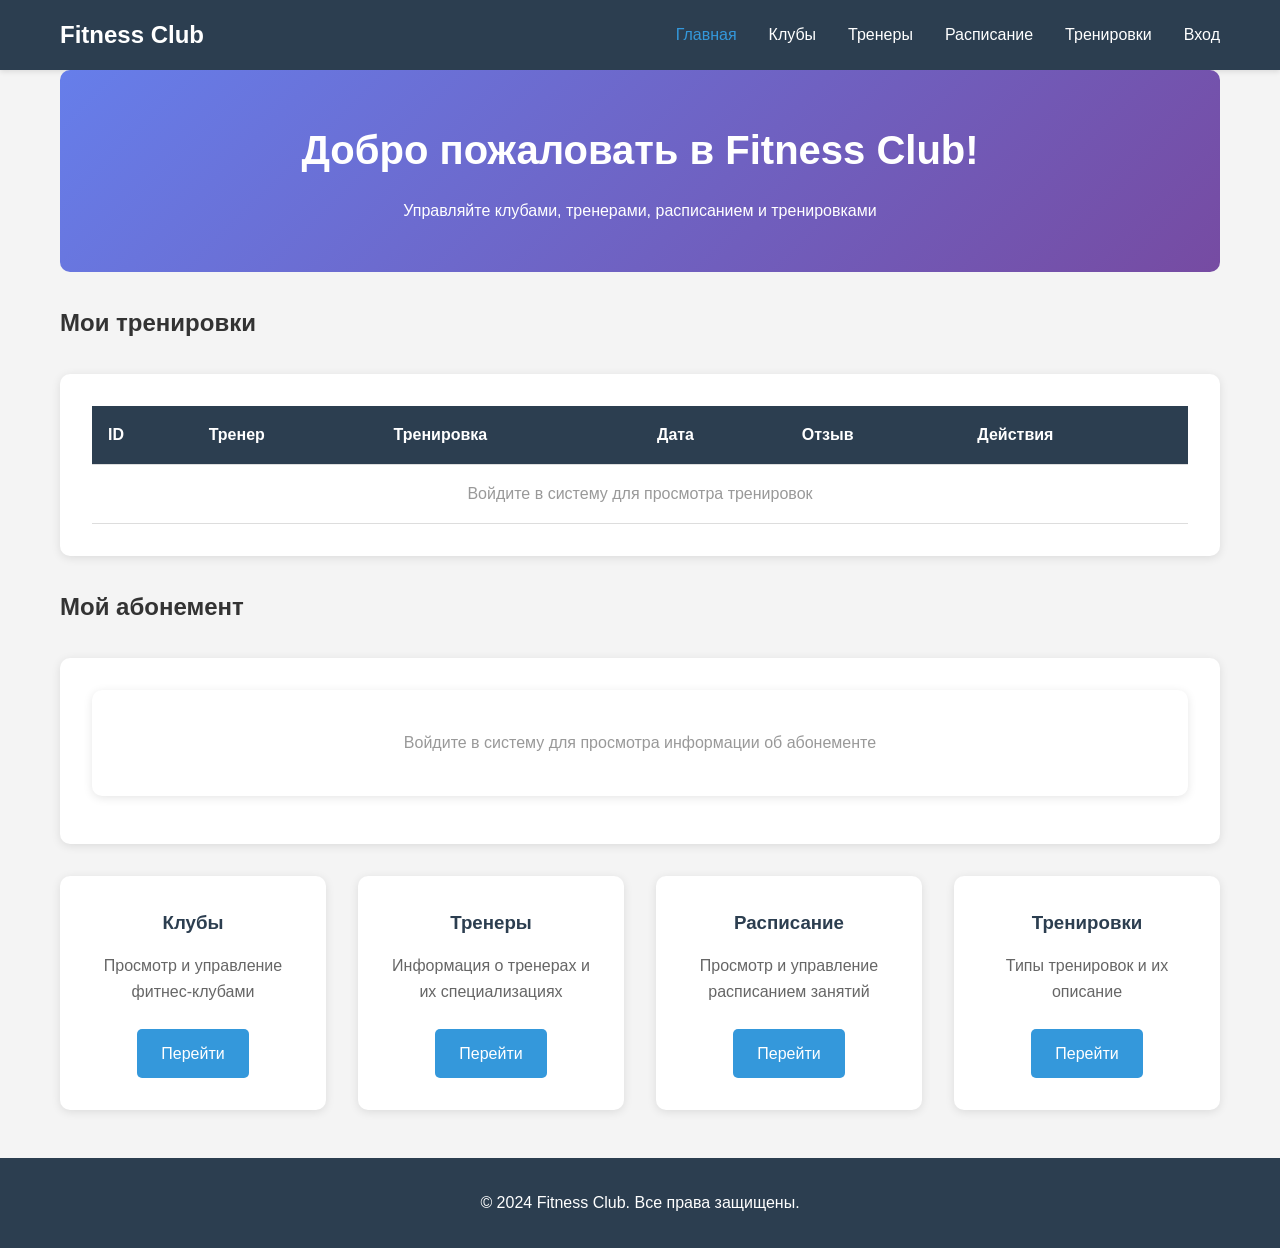
<file: out/artifacts/club_war_exploded/index.html>
<!DOCTYPE html>
<html lang="ru">
<head>
    <meta charset="UTF-8">
    <meta name="viewport" content="width=device-width, initial-scale=1.0">
    <title>Fitness Club - Главная</title>
    <link rel="stylesheet" href="css/style.css">
</head>
<body>
<nav class="navbar">
    <div class="container">
        <h1 class="logo">Fitness Club</h1>
        <ul class="nav-menu">
            <li><a href="index.html" class="active">Главная</a></li>
            <li><a href="clubs.html">Клубы</a></li>
            <li><a href="coaches.html">Тренеры</a></li>
            <li><a href="schedules.html">Расписание</a></li>
            <li><a href="workouts.html">Тренировки</a></li>
            <li><a href="login.html">Вход</a></li>
        </ul>
    </div>
</nav>

<main class="container">
    <section class="hero">
        <h2>Добро пожаловать в Fitness Club!</h2>
        <p>Управляйте клубами, тренерами, расписанием и тренировками</p>
    </section>

    <div id="message-container"></div>

    <!-- Мои тренировки (для авторизованных пользователей) -->
    <section id="my-workouts-section" style="margin-top: 2rem;">
        <h2>Мои тренировки</h2>
        <div class="table-container">
            <table id="my-workouts-table">
                <thead>
                <tr>
                    <th>ID</th>
                    <th>Тренер</th>
                    <th>Тренировка</th>
                    <th>Дата</th>
                    <th>Отзыв</th>
                    <th>Действия</th>
                </tr>
                </thead>
                <tbody id="my-workouts-tbody">
                <tr>
                    <td colspan="6" class="loading">Загрузка...</td>
                </tr>
                </tbody>
            </table>
        </div>
    </section>

    <!-- Информация о membership (для авторизованных пользователей) -->
    <section id="membership-section" style="margin-top: 2rem;">
        <h2>Мой абонемент</h2>
        <div class="table-container">
            <div id="membership-info">
                <p class="loading">Загрузка...</p>
            </div>
        </div>
    </section>

    <section class="features">
        <div class="feature-card">
            <h3>Клубы</h3>
            <p>Просмотр и управление фитнес-клубами</p>
            <a href="clubs.html" class="btn">Перейти</a>
        </div>
        <div class="feature-card">
            <h3>Тренеры</h3>
            <p>Информация о тренерах и их специализациях</p>
            <a href="coaches.html" class="btn">Перейти</a>
        </div>
        <div class="feature-card">
            <h3>Расписание</h3>
            <p>Просмотр и управление расписанием занятий</p>
            <a href="schedules.html" class="btn">Перейти</a>
        </div>
        <div class="feature-card">
            <h3>Тренировки</h3>
            <p>Типы тренировок и их описание</p>
            <a href="workouts.html" class="btn">Перейти</a>
        </div>
    </section>
</main>

<footer class="footer">
    <div class="container">
        <p>&copy; 2024 Fitness Club. Все права защищены.</p>
    </div>
</footer>

<!-- Modal для добавления отзыва -->
<div id="feedbackModal" class="modal">
    <div class="modal-content">
        <span class="close" id="close-feedback-modal" style="cursor: pointer;">&times;</span>
        <h3 style="margin-top: 0;">Добавить отзыв о тренировке</h3>
        <form id="feedback-form">
            <div class="form-group">
                <label for="feedback-rating">Оценка <span style="color: #e74c3c;">*</span></label>
                <select id="feedback-rating" required style="width: 100%; padding: 0.75rem; border: 1px solid #ddd; border-radius: 5px; font-size: 1rem;">
                    <option value="">Выберите оценку</option>
                    <option value="1">1 - Плохо</option>
                    <option value="2">2 - Неудовлетворительно</option>
                    <option value="3">3 - Удовлетворительно</option>
                    <option value="4">4 - Хорошо</option>
                    <option value="5">5 - Отлично</option>
                </select>
            </div>
            <div class="form-group">
                <label for="feedback-comment">Комментарий (необязательно)</label>
                <textarea id="feedback-comment" rows="4" placeholder="Оставьте ваш отзыв о тренировке..." style="width: 100%; padding: 0.75rem; border: 1px solid #ddd; border-radius: 5px; font-size: 1rem; font-family: inherit; resize: vertical;"></textarea>
            </div>
            <div class="form-group" style="display: flex; gap: 1rem; margin-top: 1.5rem;">
                <button type="submit" class="btn" style="flex: 1;">Сохранить отзыв</button>
                <button type="button" class="btn" id="cancel-feedback-btn" style="flex: 1; background-color: #95a5a6;">Отмена</button>
            </div>
        </form>
    </div>
</div>

<script src="js/utils.js"></script>
<script src="js/api.js"></script>
<script src="js/my-workouts.js"></script>
</body>
</html>
</file>
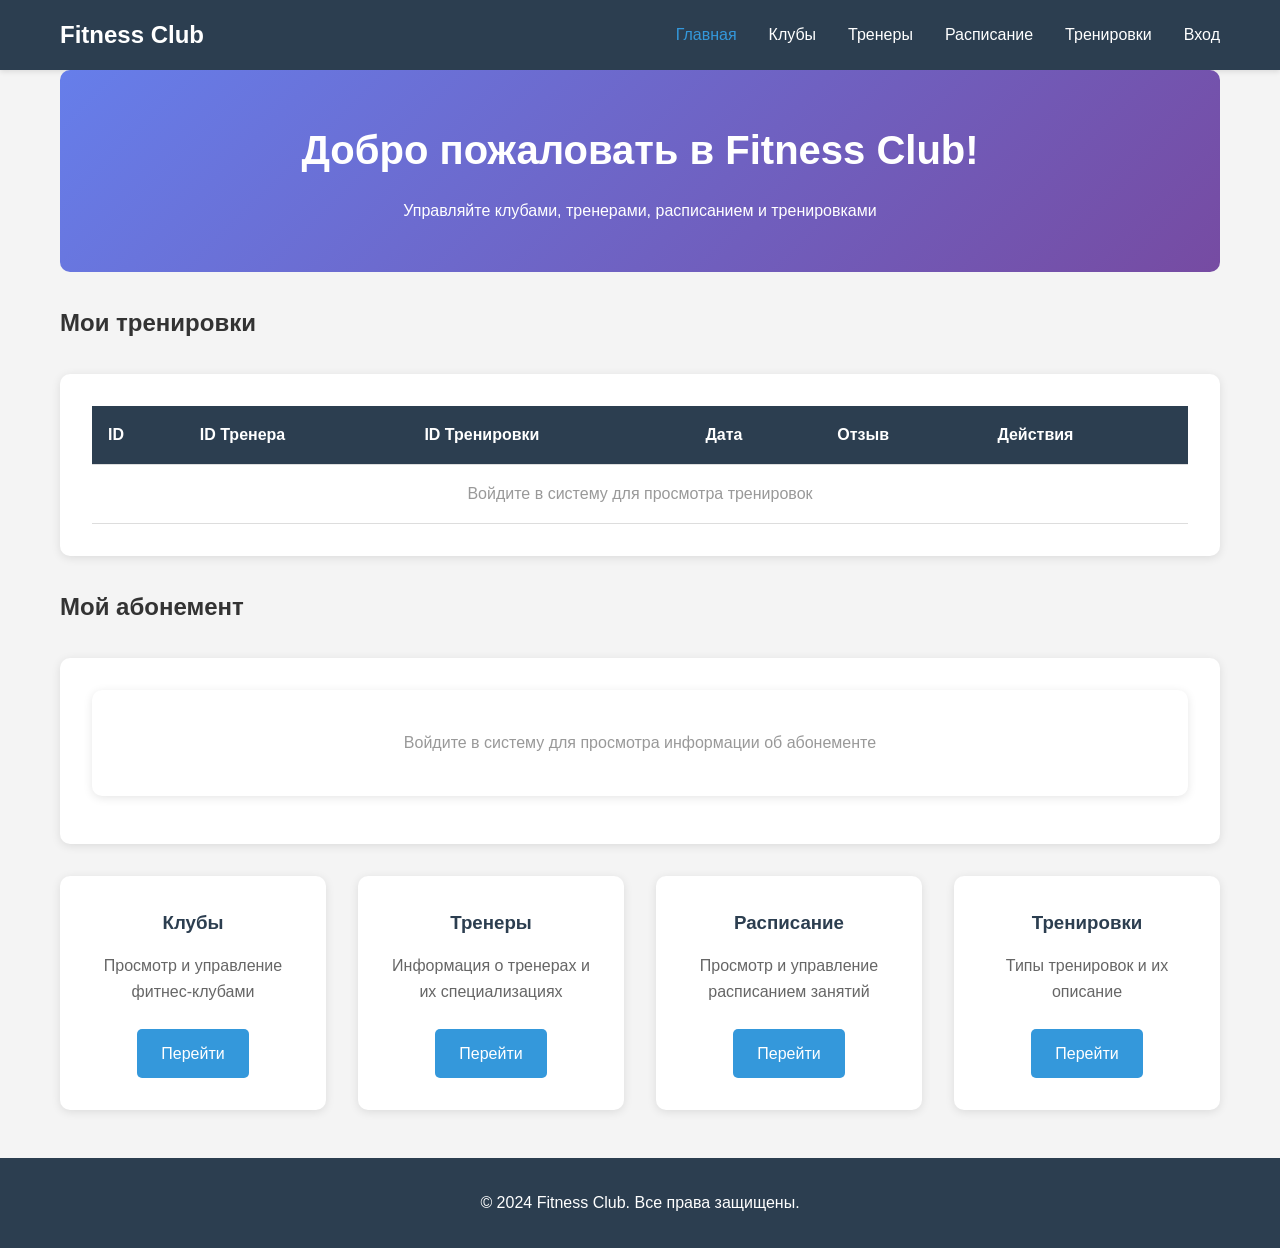
<file: src/main/webapp/index.html>
<!DOCTYPE html>
<html lang="ru">
<head>
    <meta charset="UTF-8">
    <meta name="viewport" content="width=device-width, initial-scale=1.0">
    <title>Fitness Club - Главная</title>
    <link rel="stylesheet" href="css/style.css">
</head>
<body>
<nav class="navbar">
    <div class="container">
        <h1 class="logo">Fitness Club</h1>
        <ul class="nav-menu">
            <li><a href="index.html" class="active">Главная</a></li>
            <li><a href="clubs.html">Клубы</a></li>
            <li><a href="coaches.html">Тренеры</a></li>
            <li><a href="schedules.html">Расписание</a></li>
            <li><a href="workouts.html">Тренировки</a></li>
            <li><a href="login.html">Вход</a></li>
        </ul>
    </div>
</nav>

<main class="container">
    <section class="hero">
        <h2>Добро пожаловать в Fitness Club!</h2>
        <p>Управляйте клубами, тренерами, расписанием и тренировками</p>
    </section>

    <div id="message-container"></div>

    <!-- Мои тренировки (для авторизованных пользователей) -->
    <section id="my-workouts-section" style="margin-top: 2rem;">
        <h2>Мои тренировки</h2>
        <div class="table-container">
            <table id="my-workouts-table">
                <thead>
                <tr>
                    <th>ID</th>
                    <th>ID Тренера</th>
                    <th>ID Тренировки</th>
                    <th>Дата</th>
                    <th>Отзыв</th>
                    <th>Действия</th>
                </tr>
                </thead>
                <tbody id="my-workouts-tbody">
                <tr>
                    <td colspan="6" class="loading">Загрузка...</td>
                </tr>
                </tbody>
            </table>
        </div>
    </section>

    <!-- Информация о membership (для авторизованных пользователей) -->
    <section id="membership-section" style="margin-top: 2rem;">
        <h2>Мой абонемент</h2>
        <div class="table-container">
            <div id="membership-info">
                <p class="loading">Загрузка...</p>
            </div>
        </div>
    </section>

    <section class="features">
        <div class="feature-card">
            <h3>Клубы</h3>
            <p>Просмотр и управление фитнес-клубами</p>
            <a href="clubs.html" class="btn">Перейти</a>
        </div>
        <div class="feature-card">
            <h3>Тренеры</h3>
            <p>Информация о тренерах и их специализациях</p>
            <a href="coaches.html" class="btn">Перейти</a>
        </div>
        <div class="feature-card">
            <h3>Расписание</h3>
            <p>Просмотр и управление расписанием занятий</p>
            <a href="schedules.html" class="btn">Перейти</a>
        </div>
        <div class="feature-card">
            <h3>Тренировки</h3>
            <p>Типы тренировок и их описание</p>
            <a href="workouts.html" class="btn">Перейти</a>
        </div>
    </section>
</main>

<footer class="footer">
    <div class="container">
        <p>&copy; 2024 Fitness Club. Все права защищены.</p>
    </div>
</footer>

<!-- Modal для добавления отзыва -->
<div id="feedbackModal" class="modal">
    <div class="modal-content">
        <span class="close" id="close-feedback-modal" style="cursor: pointer;">&times;</span>
        <h3 style="margin-top: 0;">Добавить отзыв о тренировке</h3>
        <form id="feedback-form">
            <div class="form-group">
                <label for="feedback-rating">Оценка <span style="color: #e74c3c;">*</span></label>
                <select id="feedback-rating" required style="width: 100%; padding: 0.75rem; border: 1px solid #ddd; border-radius: 5px; font-size: 1rem;">
                    <option value="">Выберите оценку</option>
                    <option value="1">1 - Плохо</option>
                    <option value="2">2 - Неудовлетворительно</option>
                    <option value="3">3 - Удовлетворительно</option>
                    <option value="4">4 - Хорошо</option>
                    <option value="5">5 - Отлично</option>
                </select>
            </div>
            <div class="form-group">
                <label for="feedback-comment">Комментарий (необязательно)</label>
                <textarea id="feedback-comment" rows="4" placeholder="Оставьте ваш отзыв о тренировке..." style="width: 100%; padding: 0.75rem; border: 1px solid #ddd; border-radius: 5px; font-size: 1rem; font-family: inherit; resize: vertical;"></textarea>
            </div>
            <div class="form-group" style="display: flex; gap: 1rem; margin-top: 1.5rem;">
                <button type="submit" class="btn" style="flex: 1;">Сохранить отзыв</button>
                <button type="button" class="btn" id="cancel-feedback-btn" style="flex: 1; background-color: #95a5a6;">Отмена</button>
            </div>
        </form>
    </div>
</div>

<script src="js/utils.js"></script>
<script src="js/api.js"></script>
<script src="js/my-workouts.js"></script>
</body>
</html>
</file>
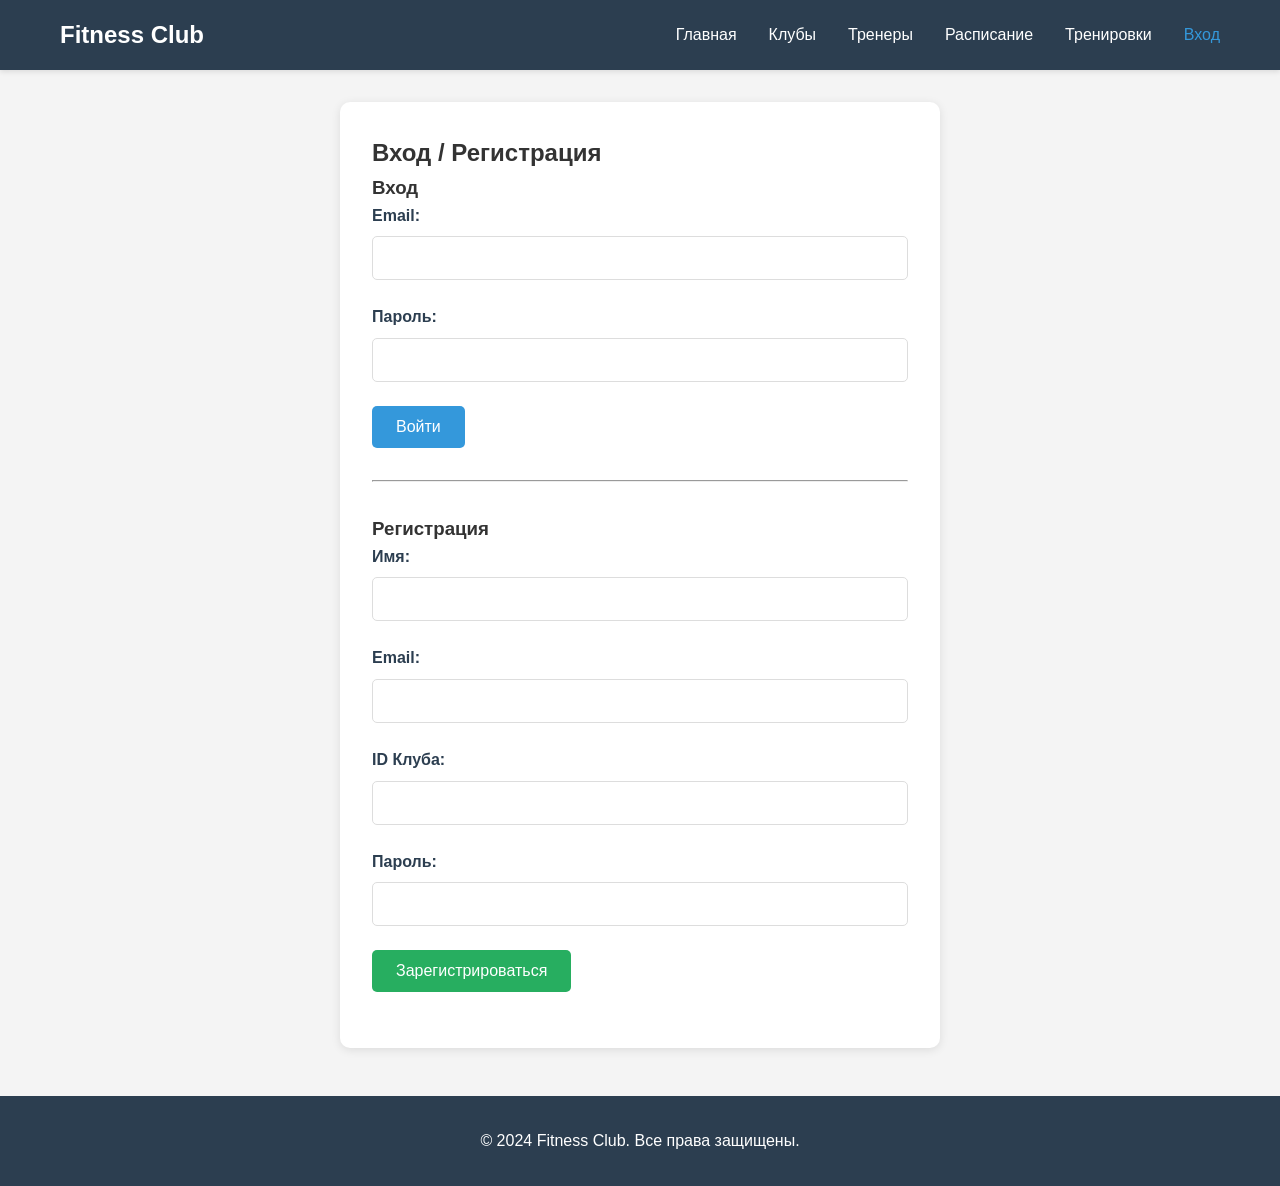
<file: out/artifacts/club_war_exploded/login.html>
<!DOCTYPE html>
<html lang="ru">
<head>
    <meta charset="UTF-8">
    <meta name="viewport" content="width=device-width, initial-scale=1.0">
    <title>Вход - Fitness Club</title>
    <link rel="stylesheet" href="css/style.css">
</head>
<body>
<nav class="navbar">
    <div class="container">
        <h1 class="logo">Fitness Club</h1>
        <ul class="nav-menu">
            <li><a href="index.html">Главная</a></li>
            <li><a href="clubs.html">Клубы</a></li>
            <li><a href="coaches.html">Тренеры</a></li>
            <li><a href="schedules.html">Расписание</a></li>
            <li><a href="workouts.html">Тренировки</a></li>
            <li><a href="login.html" class="active">Вход</a></li>
        </ul>
    </div>
</nav>

<main class="container">
    <div class="form-container">
        <h2>Вход / Регистрация</h2>
        <div id="message-container"></div>

        <div id="login-section">
            <h3>Вход</h3>
            <form id="login-form">
                <div class="form-group">
                    <label for="login-email">Email:</label>
                    <input type="email" id="login-email" required>
                </div>
                <div class="form-group">
                    <label for="login-password">Пароль:</label>
                    <input type="password" id="login-password" required>
                </div>
                <div class="form-group">
                    <button type="submit" class="btn">Войти</button>
                </div>
            </form>
        </div>

        <hr style="margin: 2rem 0;">

        <div id="register-section">
            <h3>Регистрация</h3>
            <form id="register-form">
                <div class="form-group">
                    <label for="register-name">Имя:</label>
                    <input type="text" id="register-name" required>
                </div>
                <div class="form-group">
                    <label for="register-email">Email:</label>
                    <input type="email" id="register-email" required>
                </div>
                <div class="form-group">
                    <label for="register-club-id">ID Клуба:</label>
                    <input type="number" id="register-club-id" required>
                </div>
                <div class="form-group">
                    <label for="register-password">Пароль:</label>
                    <input type="password" id="register-password" required>
                </div>
                <div class="form-group">
                    <button type="submit" class="btn btn-success">Зарегистрироваться</button>
                </div>
            </form>
        </div>
    </div>
</main>

<footer class="footer">
    <div class="container">
        <p>&copy; 2024 Fitness Club. Все права защищены.</p>
    </div>
</footer>

<script src="js/utils.js"></script>
<script src="js/api.js"></script>
<script src="js/login.js"></script>
</body>
</html>
</file>
<file: out/artifacts/club_war_exploded/css/style.css>
* {
    margin: 0;
    padding: 0;
    box-sizing: border-box;
}

body {
    font-family: 'Segoe UI', Tahoma, Geneva, Verdana, sans-serif;
    line-height: 1.6;
    color: #333;
    background-color: #f4f4f4;
}

.container {
    max-width: 1200px;
    margin: 0 auto;
    padding: 0 20px;
}

/* Navbar */
.navbar {
    background-color: #2c3e50;
    color: white;
    padding: 1rem 0;
    box-shadow: 0 2px 5px rgba(0,0,0,0.1);
}

.navbar .container {
    display: flex;
    justify-content: space-between;
    align-items: center;
}

.logo {
    font-size: 1.5rem;
    font-weight: bold;
}

.nav-menu {
    display: flex;
    list-style: none;
    gap: 2rem;
}

.nav-menu a {
    color: white;
    text-decoration: none;
    transition: color 0.3s;
}

.nav-menu a:hover,
.nav-menu a.active {
    color: #3498db;
}

/* Hero Section */
.hero {
    text-align: center;
    padding: 3rem 0;
    background: linear-gradient(135deg, #667eea 0%, #764ba2 100%);
    color: white;
    margin-bottom: 2rem;
    border-radius: 10px;
}

.hero h2 {
    font-size: 2.5rem;
    margin-bottom: 1rem;
}

/* Features */
.features {
    display: grid;
    grid-template-columns: repeat(auto-fit, minmax(250px, 1fr));
    gap: 2rem;
    margin-bottom: 2rem;
}

.feature-card {
    background: white;
    padding: 2rem;
    border-radius: 10px;
    box-shadow: 0 2px 10px rgba(0,0,0,0.1);
    text-align: center;
    transition: transform 0.3s;
}

.feature-card:hover {
    transform: translateY(-5px);
}

.feature-card h3 {
    color: #2c3e50;
    margin-bottom: 1rem;
}

.feature-card p {
    color: #666;
    margin-bottom: 1.5rem;
}

/* Buttons */
.btn {
    display: inline-block;
    padding: 0.75rem 1.5rem;
    background-color: #3498db;
    color: white;
    text-decoration: none;
    border-radius: 5px;
    transition: background-color 0.3s;
    border: none;
    cursor: pointer;
    font-size: 1rem;
}

.btn:hover {
    background-color: #2980b9;
}

.btn-danger {
    background-color: #e74c3c;
}

.btn-danger:hover {
    background-color: #c0392b;
}

.btn-success {
    background-color: #27ae60;
}

.btn-success:hover {
    background-color: #229954;
}

/* Forms */
.form-container {
    background: white;
    padding: 2rem;
    border-radius: 10px;
    box-shadow: 0 2px 10px rgba(0,0,0,0.1);
    max-width: 600px;
    margin: 2rem auto;
}

.form-group {
    margin-bottom: 1.5rem;
}

.form-group label {
    display: block;
    margin-bottom: 0.5rem;
    color: #2c3e50;
    font-weight: bold;
}

.form-group input,
.form-group select,
.form-group textarea {
    width: 100%;
    padding: 0.75rem;
    border: 1px solid #ddd;
    border-radius: 5px;
    font-size: 1rem;
}

.form-group input:focus,
.form-group select:focus,
.form-group textarea:focus {
    outline: none;
    border-color: #3498db;
}

/* Tables */
.table-container {
    background: white;
    padding: 2rem;
    border-radius: 10px;
    box-shadow: 0 2px 10px rgba(0,0,0,0.1);
    margin: 2rem 0;
    overflow-x: auto;
}

table {
    width: 100%;
    border-collapse: collapse;
}

table th,
table td {
    padding: 1rem;
    text-align: left;
    border-bottom: 1px solid #ddd;
}

table th {
    background-color: #2c3e50;
    color: white;
    font-weight: bold;
}

table tr:hover {
    background-color: #f5f5f5;
}

/* Cards */
.card {
    background: white;
    padding: 1.5rem;
    border-radius: 10px;
    box-shadow: 0 2px 10px rgba(0,0,0,0.1);
    margin-bottom: 1rem;
}

.card h3 {
    color: #2c3e50;
    margin-bottom: 1rem;
}

/* Messages */
.message {
    padding: 1rem;
    margin: 1rem 0;
    border-radius: 5px;
}

.message.success {
    background-color: #d4edda;
    color: #155724;
    border: 1px solid #c3e6cb;
}

.message.error {
    background-color: #f8d7da;
    color: #721c24;
    border: 1px solid #f5c6cb;
}

/* Footer */
.footer {
    background-color: #2c3e50;
    color: white;
    text-align: center;
    padding: 2rem 0;
    margin-top: 3rem;
}

/* Loading */
.loading {
    text-align: center;
    padding: 2rem;
    color: #666;
}

/* Actions */
.actions {
    display: flex;
    gap: 0.5rem;
}

.actions button {
    padding: 0.5rem 1rem;
    font-size: 0.9rem;
}

/* Page Header */
.page-header {
    display: flex;
    justify-content: space-between;
    align-items: center;
    margin: 2rem 0;
}

.page-header h2 {
    color: #2c3e50;
}

/* Modal */
.modal {
    display: none;
    position: fixed;
    z-index: 1000;
    left: 0;
    top: 0;
    width: 100%;
    height: 100%;
    background-color: rgba(0,0,0,0.5);
}

.modal-content {
    background-color: white;
    margin: 5% auto;
    padding: 2rem;
    border-radius: 10px;
    width: 90%;
    max-width: 600px;
}

.close {
    color: #aaa;
    float: right;
    font-size: 28px;
    font-weight: bold;
    cursor: pointer;
}

.close:hover {
    color: #000;
}
</file>
<file: src/main/webapp/css/style.css>
* {
    margin: 0;
    padding: 0;
    box-sizing: border-box;
}

body {
    font-family: 'Segoe UI', Tahoma, Geneva, Verdana, sans-serif;
    line-height: 1.6;
    color: #333;
    background-color: #f4f4f4;
}

.container {
    max-width: 1200px;
    margin: 0 auto;
    padding: 0 20px;
}

/* Navbar */
.navbar {
    background-color: #2c3e50;
    color: white;
    padding: 1rem 0;
    box-shadow: 0 2px 5px rgba(0,0,0,0.1);
}

.navbar .container {
    display: flex;
    justify-content: space-between;
    align-items: center;
}

.logo {
    font-size: 1.5rem;
    font-weight: bold;
}

.nav-menu {
    display: flex;
    list-style: none;
    gap: 2rem;
}

.nav-menu a {
    color: white;
    text-decoration: none;
    transition: color 0.3s;
}

.nav-menu a:hover,
.nav-menu a.active {
    color: #3498db;
}

/* Hero Section */
.hero {
    text-align: center;
    padding: 3rem 0;
    background: linear-gradient(135deg, #667eea 0%, #764ba2 100%);
    color: white;
    margin-bottom: 2rem;
    border-radius: 10px;
}

.hero h2 {
    font-size: 2.5rem;
    margin-bottom: 1rem;
}

/* Features */
.features {
    display: grid;
    grid-template-columns: repeat(auto-fit, minmax(250px, 1fr));
    gap: 2rem;
    margin-bottom: 2rem;
}

.feature-card {
    background: white;
    padding: 2rem;
    border-radius: 10px;
    box-shadow: 0 2px 10px rgba(0,0,0,0.1);
    text-align: center;
    transition: transform 0.3s;
}

.feature-card:hover {
    transform: translateY(-5px);
}

.feature-card h3 {
    color: #2c3e50;
    margin-bottom: 1rem;
}

.feature-card p {
    color: #666;
    margin-bottom: 1.5rem;
}

/* Buttons */
.btn {
    display: inline-block;
    padding: 0.75rem 1.5rem;
    background-color: #3498db;
    color: white;
    text-decoration: none;
    border-radius: 5px;
    transition: background-color 0.3s;
    border: none;
    cursor: pointer;
    font-size: 1rem;
}

.btn:hover {
    background-color: #2980b9;
}

.btn-danger {
    background-color: #e74c3c;
}

.btn-danger:hover {
    background-color: #c0392b;
}

.btn-success {
    background-color: #27ae60;
}

.btn-success:hover {
    background-color: #229954;
}

/* Forms */
.form-container {
    background: white;
    padding: 2rem;
    border-radius: 10px;
    box-shadow: 0 2px 10px rgba(0,0,0,0.1);
    max-width: 600px;
    margin: 2rem auto;
}

.form-group {
    margin-bottom: 1.5rem;
}

.form-group label {
    display: block;
    margin-bottom: 0.5rem;
    color: #2c3e50;
    font-weight: bold;
}

.form-group input,
.form-group select,
.form-group textarea {
    width: 100%;
    padding: 0.75rem;
    border: 1px solid #ddd;
    border-radius: 5px;
    font-size: 1rem;
}

.form-group input:focus,
.form-group select:focus,
.form-group textarea:focus {
    outline: none;
    border-color: #3498db;
}

/* Tables */
.table-container {
    background: white;
    padding: 2rem;
    border-radius: 10px;
    box-shadow: 0 2px 10px rgba(0,0,0,0.1);
    margin: 2rem 0;
    overflow-x: auto;
}

table {
    width: 100%;
    border-collapse: collapse;
}

table th,
table td {
    padding: 1rem;
    text-align: left;
    border-bottom: 1px solid #ddd;
}

table th {
    background-color: #2c3e50;
    color: white;
    font-weight: bold;
}

table tr:hover {
    background-color: #f5f5f5;
}

/* Cards */
.card {
    background: white;
    padding: 1.5rem;
    border-radius: 10px;
    box-shadow: 0 2px 10px rgba(0,0,0,0.1);
    margin-bottom: 1rem;
}

.card h3 {
    color: #2c3e50;
    margin-bottom: 1rem;
}

/* Messages */
.message {
    padding: 1rem;
    margin: 1rem 0;
    border-radius: 5px;
}

.message.success {
    background-color: #d4edda;
    color: #155724;
    border: 1px solid #c3e6cb;
}

.message.error {
    background-color: #f8d7da;
    color: #721c24;
    border: 1px solid #f5c6cb;
}

/* Footer */
.footer {
    background-color: #2c3e50;
    color: white;
    text-align: center;
    padding: 2rem 0;
    margin-top: 3rem;
}

/* Loading */
.loading {
    text-align: center;
    padding: 2rem;
    color: #666;
}

/* Actions */
.actions {
    display: flex;
    gap: 0.5rem;
}

.actions button {
    padding: 0.5rem 1rem;
    font-size: 0.9rem;
}

/* Page Header */
.page-header {
    display: flex;
    justify-content: space-between;
    align-items: center;
    margin: 2rem 0;
}

.page-header h2 {
    color: #2c3e50;
}

/* Modal */
.modal {
    display: none;
    position: fixed;
    z-index: 1000;
    left: 0;
    top: 0;
    width: 100%;
    height: 100%;
    background-color: rgba(0,0,0,0.5);
}

.modal-content {
    background-color: white;
    margin: 5% auto;
    padding: 2rem;
    border-radius: 10px;
    width: 90%;
    max-width: 600px;
}

.close {
    color: #aaa;
    float: right;
    font-size: 28px;
    font-weight: bold;
    cursor: pointer;
}

.close:hover {
    color: #000;
}
</file>
